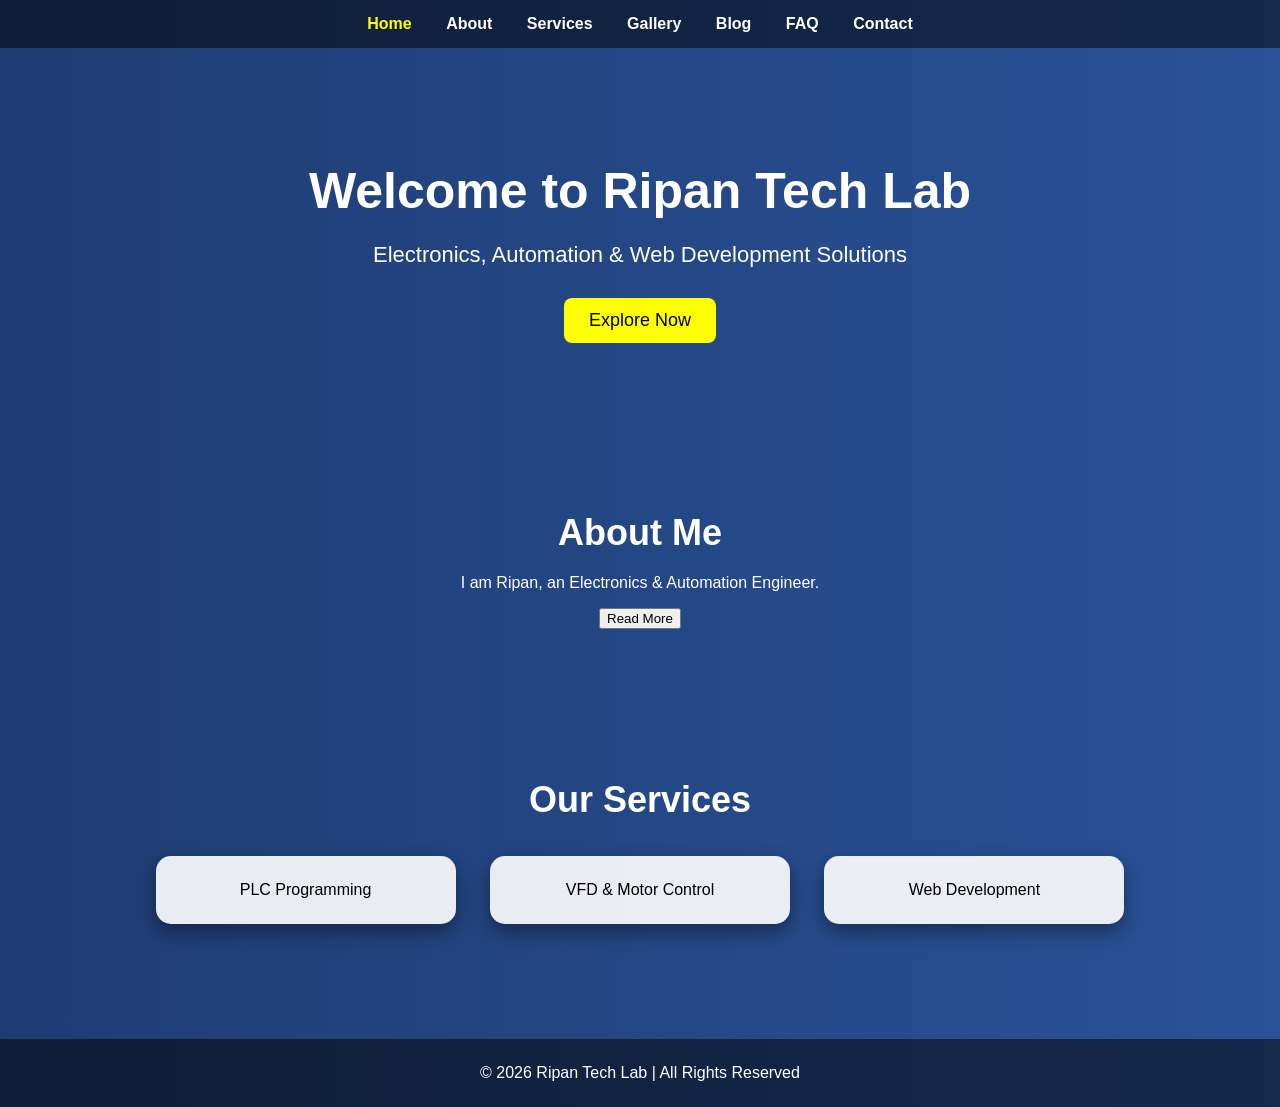
<file: index.html>
<!DOCTYPE html>
<html>
<head>
    <title>Ripan Tech Lab - Home</title>
    <link rel="stylesheet" href="style.css">
</head>
<body>

<!-- Navigation -->
<nav>
    <a href="index.html" class="active">Home</a>
    <a href="about.html">About</a>
    <a href="services.html">Services</a>
    <a href="gallery.html">Gallery</a>
    <a href="blog.html">Blog</a>
    <a href="faq.html">FAQ</a>
    <a href="contact.html">Contact</a>
</nav>

<!-- Header -->
<header>
    <h1>Welcome to Ripan Tech Lab</h1>
    <p>Electronics, Automation & Web Development Solutions</p>
    <button onclick="alert('Welcome!')">Explore Now</button>
</header>

<!-- About Preview -->
<section id="about">
    <h2>About Me</h2>
    <p>I am Ripan, an Electronics & Automation Engineer.</p>
    <a href="about.html"><button>Read More</button></a>
</section>

<!-- Services Preview -->
<section id="services">
    <h2>Our Services</h2>
    <div class="card">PLC Programming</div>
    <div class="card">VFD & Motor Control</div>
    <div class="card">Web Development</div>
</section>

<!-- Footer -->
<footer>
    © 2026 Ripan Tech Lab | All Rights Reserved
</footer>

</body>
</html>
</file>
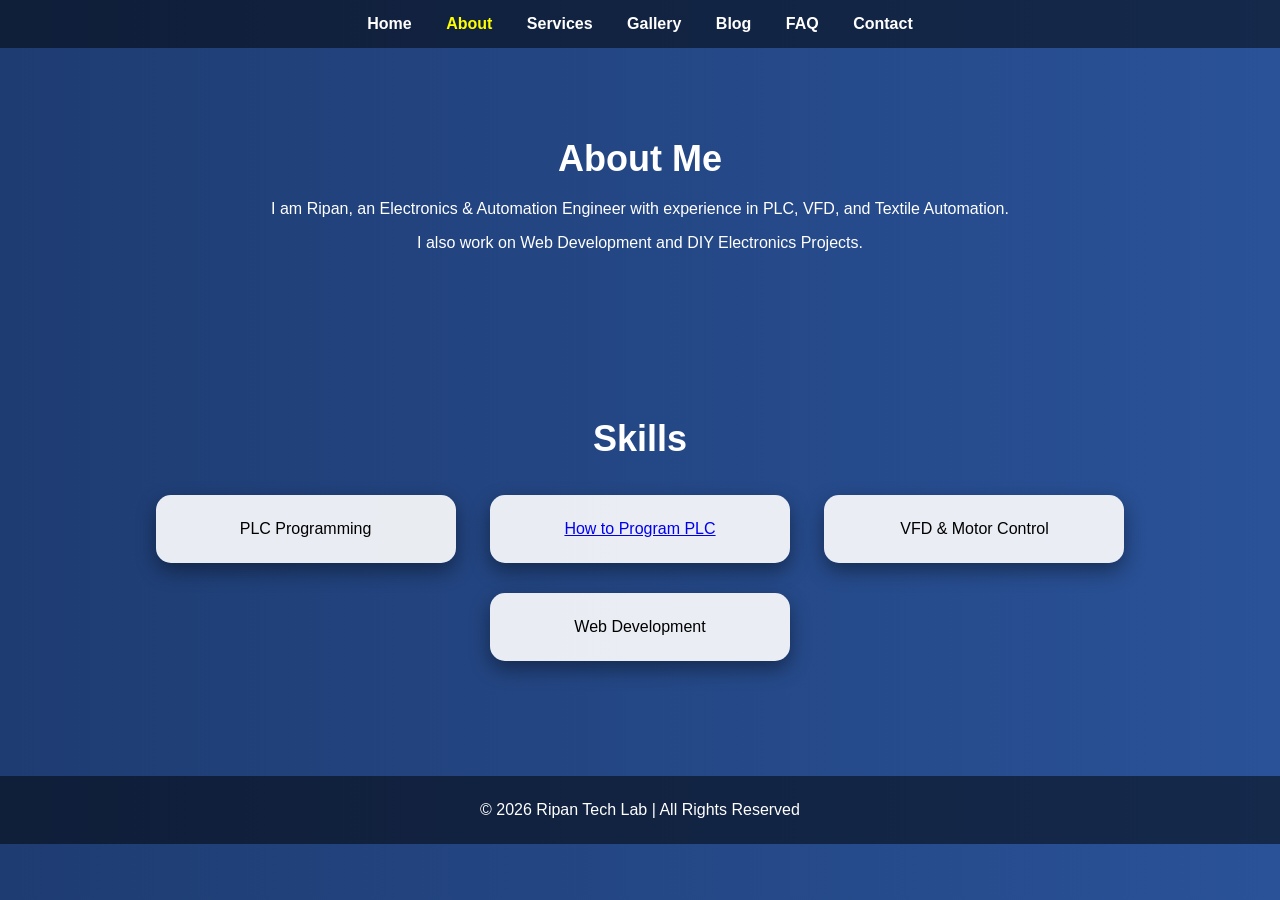
<file: about.html>
<!DOCTYPE html>
<html>
<head>
    <title>About Me - Ripan Tech Lab</title>
    <link rel="stylesheet" href="style.css">
</head>
<body>

<nav>
    <a href="index.html">Home</a>
    <a href="about.html" class="active">About</a>
    <a href="services.html">Services</a>
    <a href="gallery.html">Gallery</a>
    <a href="blog.html">Blog</a>
    <a href="faq.html">FAQ</a>
    <a href="contact.html">Contact</a>
</nav>

<section id="about">
    <h1>About Me</h1>
    <p>I am Ripan, an Electronics & Automation Engineer with experience in PLC, VFD, and Textile Automation.</p>
    <p>I also work on Web Development and DIY Electronics Projects.</p>
</section>

<section id="skills">
    <h2>Skills</h2>
    <div class="card">PLC Programming</div>
	<div class="card">
    <a href="plc.html">How to Program PLC</a>
</div>
    <div class="card">VFD & Motor Control</div>
    <div class="card">Web Development</div>
</section>

<footer>
    © 2026 Ripan Tech Lab | All Rights Reserved
</footer>

</body>
</html>
</file>
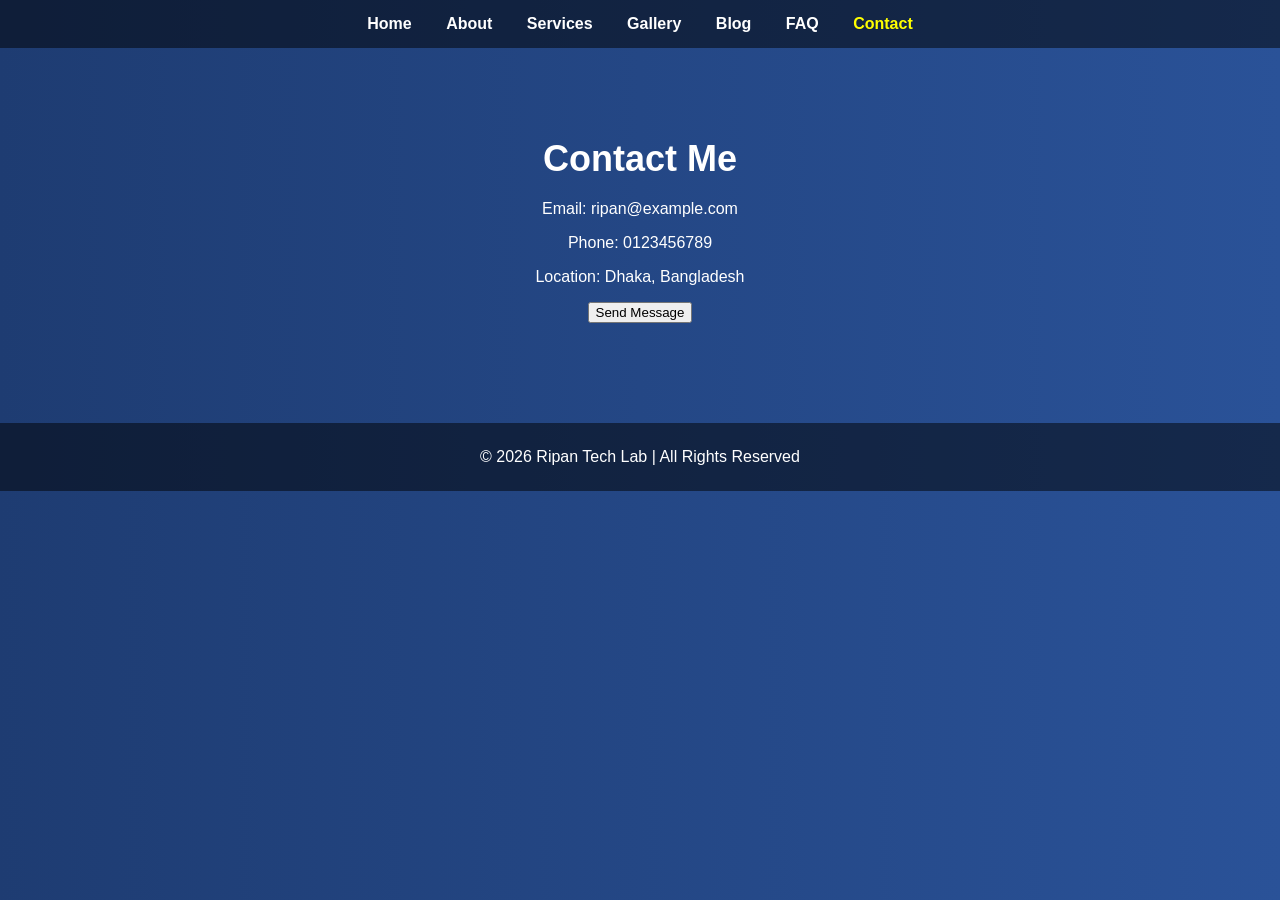
<file: contact.html>
<!DOCTYPE html>
<html>
<head>
    <title>Contact - Ripan Tech Lab</title>
    <link rel="stylesheet" href="style.css">
</head>
<body>

<nav>
    <a href="index.html">Home</a>
    <a href="about.html">About</a>
    <a href="services.html">Services</a>
    <a href="gallery.html">Gallery</a>
    <a href="blog.html">Blog</a>
    <a href="faq.html">FAQ</a>
    <a href="contact.html" class="active">Contact</a>
</nav>

<section id="contact">
    <h1>Contact Me</h1>
    <p>Email: ripan@example.com</p>
    <p>Phone: 0123456789</p>
    <p>Location: Dhaka, Bangladesh</p>
    <button onclick="alert('Thank you! I will contact you soon.')">Send Message</button>
</section>

<footer>
    © 2026 Ripan Tech Lab | All Rights Reserved
</footer>

</body>
</html>
</file>
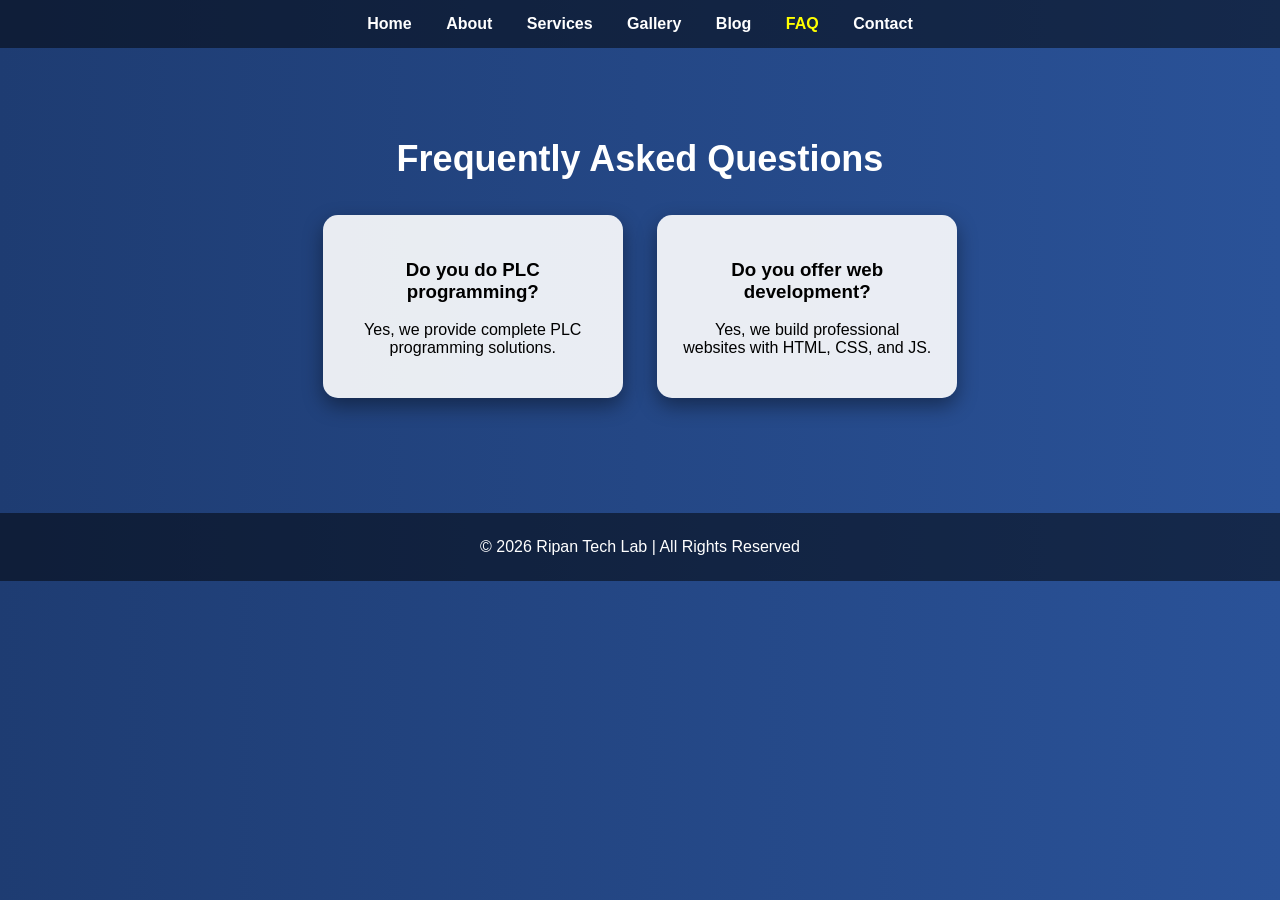
<file: faq.html>
<!DOCTYPE html>
<html>
<head>
    <title>FAQ - Ripan Tech Lab</title>
    <link rel="stylesheet" href="style.css">
</head>
<body>

<nav>
    <a href="index.html">Home</a>
    <a href="about.html">About</a>
    <a href="services.html">Services</a>
    <a href="gallery.html">Gallery</a>
    <a href="blog.html">Blog</a>
    <a href="faq.html" class="active">FAQ</a>
    <a href="contact.html">Contact</a>
</nav>

<section id="faq">
    <h1>Frequently Asked Questions</h1>
    <div class="card">
        <h3>Do you do PLC programming?</h3>
        <p>Yes, we provide complete PLC programming solutions.</p>
    </div>
    <div class="card">
        <h3>Do you offer web development?</h3>
        <p>Yes, we build professional websites with HTML, CSS, and JS.</p>
    </div>
</section>

<footer>
    © 2026 Ripan Tech Lab | All Rights Reserved
</footer>

</body>
</html>
</file>
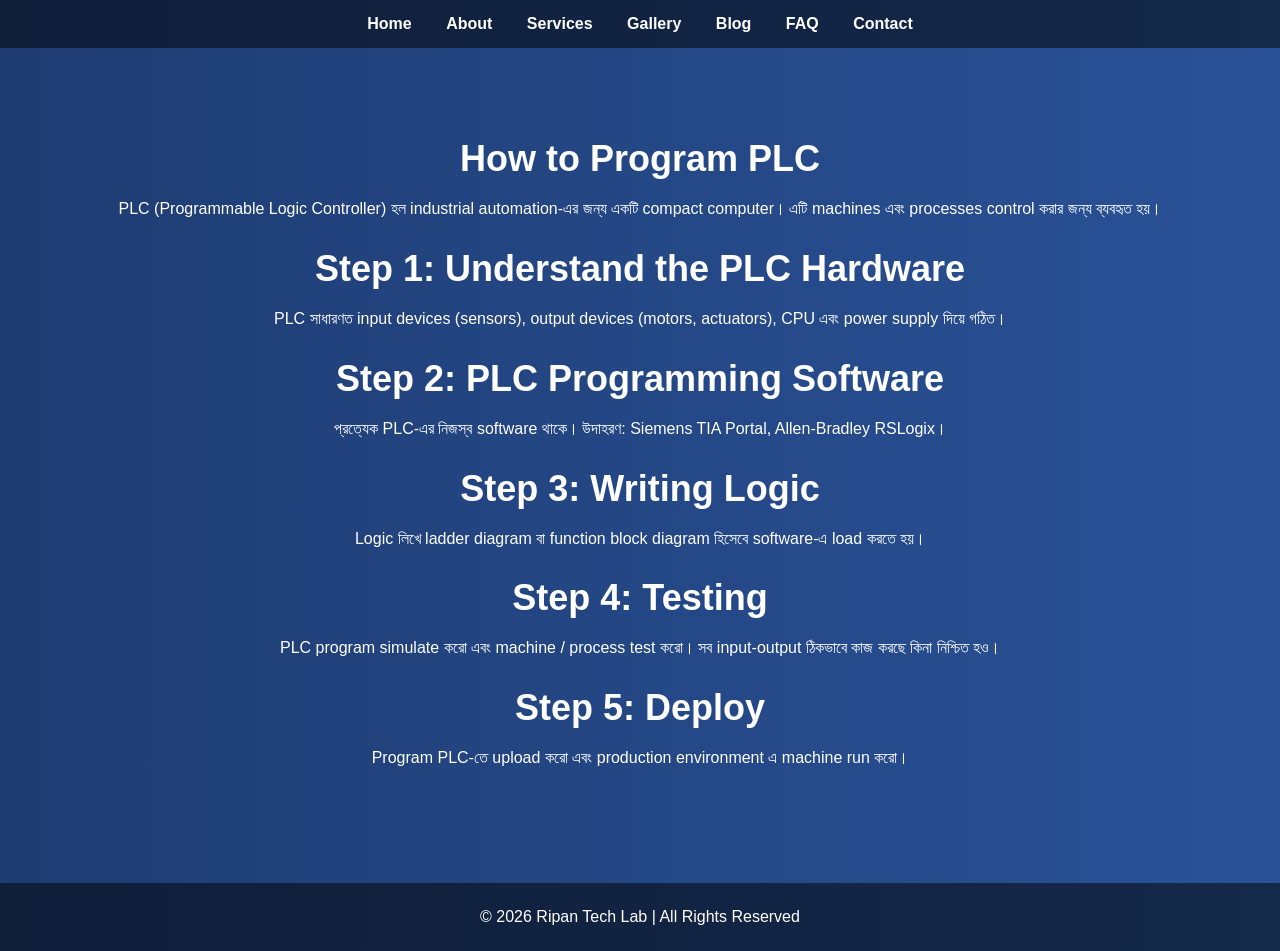
<file: plc.html>
<!DOCTYPE html>
<html>
<head>
    <title>How to Program PLC - Ripan Tech Lab</title>
    <link rel="stylesheet" href="style.css">
</head>
<body>

<!-- Navigation -->
<nav>
    <a href="index.html">Home</a>
    <a href="about.html">About</a>
    <a href="services.html">Services</a>
    <a href="gallery.html">Gallery</a>
    <a href="blog.html">Blog</a>
    <a href="faq.html">FAQ</a>
    <a href="contact.html">Contact</a>
</nav>

<section id="plc">
    <h1>How to Program PLC</h1>
    <p>PLC (Programmable Logic Controller) হল industrial automation-এর জন্য একটি compact computer।  
       এটি machines এবং processes control করার জন্য ব্যবহৃত হয়।</p>
    
    <h2>Step 1: Understand the PLC Hardware</h2>
    <p>PLC সাধারণত input devices (sensors), output devices (motors, actuators), CPU এবং power supply দিয়ে গঠিত।</p>
    
    <h2>Step 2: PLC Programming Software</h2>
    <p>প্রত্যেক PLC-এর নিজস্ব software থাকে। উদাহরণ: Siemens TIA Portal, Allen-Bradley RSLogix।</p>
    
    <h2>Step 3: Writing Logic</h2>
    <p>Logic লিখে ladder diagram বা function block diagram হিসেবে software-এ load করতে হয়।</p>
    
    <h2>Step 4: Testing</h2>
    <p>PLC program simulate করো এবং machine / process test করো।  
       সব input-output ঠিকভাবে কাজ করছে কিনা নিশ্চিত হও।</p>
    
    <h2>Step 5: Deploy</h2>
    <p>Program PLC-তে upload করো এবং production environment এ machine run করো।</p>
</section>

<footer>
    © 2026 Ripan Tech Lab | All Rights Reserved
</footer>

</body>
</html>
</file>
<file: style.css>
/* General */
body {
    margin: 0;
    font-family: Arial, sans-serif;
    background: linear-gradient(to right, #1e3c72, #2a5298);
    color: white;
    text-align: center;
}

/* Navigation */
nav {
    background: rgba(0,0,0,0.5);
    padding: 15px;
}
nav a {
    color: white;
    margin: 0 15px;
    text-decoration: none;
    font-size: 16px;
    font-weight: bold;
    transition: 0.3s;
}
nav a:hover, nav a.active {
    color: yellow;
}

/* Header */
header {
    padding: 80px 20px;
}
header h1 {
    font-size: 50px;
    margin-bottom: 20px;
}
header p {
    font-size: 22px;
    margin-bottom: 30px;
}
header button {
    padding: 12px 25px;
    font-size: 18px;
    border: none;
    background: yellow;
    color: black;
    border-radius: 8px;
    cursor: pointer;
    transition: 0.3s;
}
header button:hover {
    background: orange;
}

/* Sections */
section {
    padding: 60px 20px;
}
section h1, section h2 {
    font-size: 36px;
    margin-bottom: 20px;
}
.card {
    display: inline-block;
    background: rgba(255,255,255,0.9);
    color: black;
    padding: 25px;
    margin: 15px;
    border-radius: 15px;
    width: 250px;
    box-shadow: 0 8px 20px rgba(0,0,0,0.4);
    transition: transform 0.3s;
}
.card:hover {
    transform: scale(1.05);
}

/* Footer */
footer {
    padding: 25px;
    background: rgba(0,0,0,0.5);
    margin-top: 40px;
}
</file>
